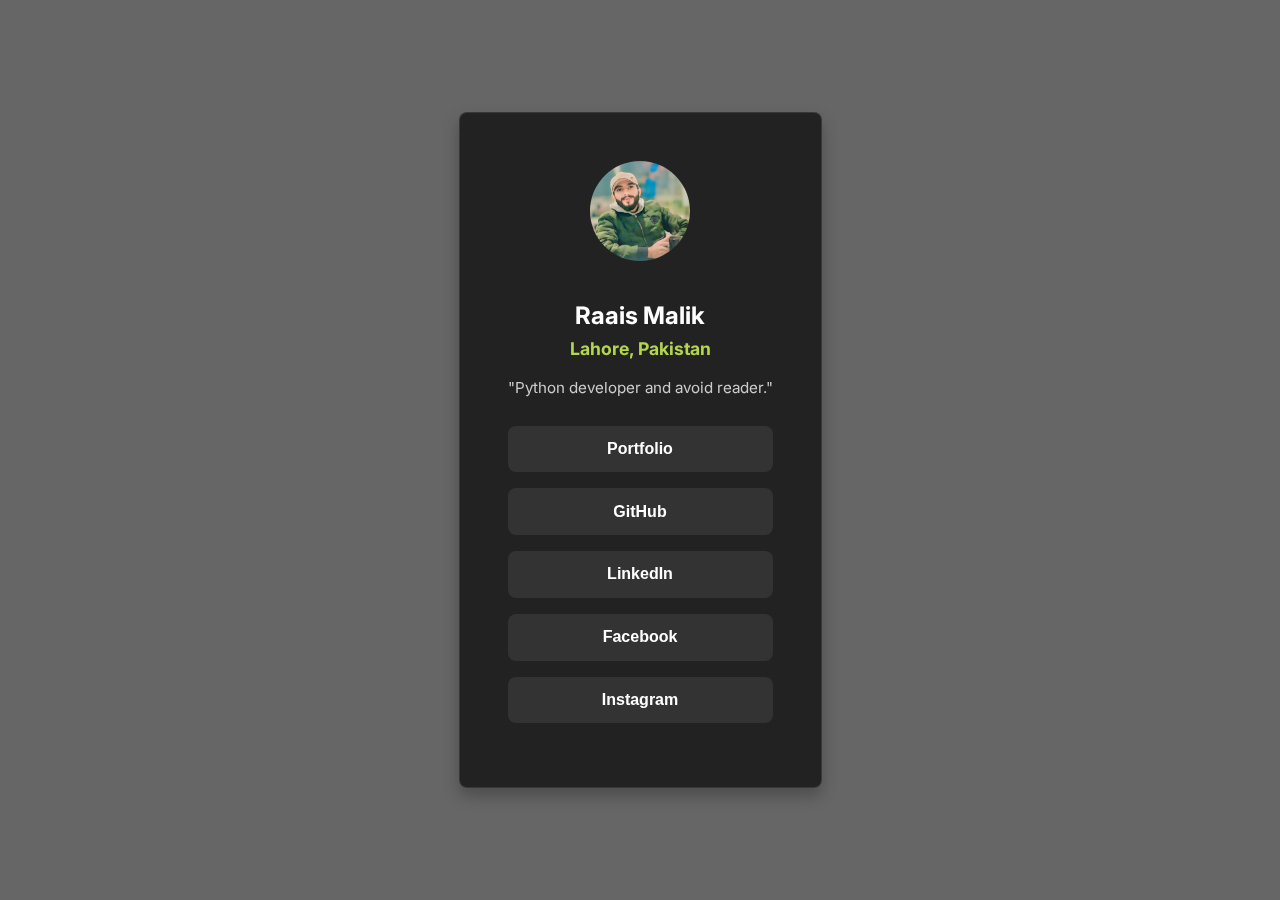
<file: index.html>
<!DOCTYPE html>
<html lang="en">
<head>
  <meta charset="UTF-8" />
  <meta name="viewport" content="width=device-width, initial-scale=1.0" />
  <title>Social-Card</title>
  <link rel="icon" type="image/png" sizes="32x32" href="./assets/images/favicon-32x32.png" />
  <!-- Google Fonts -->
  <link rel="preconnect" href="https://fonts.googleapis.com" />
  <link rel="preconnect" href="https://fonts.gstatic.com" crossorigin />
  <link href="https://fonts.googleapis.com/css2?family=Inter:wght@400;600;700&display=swap" rel="stylesheet" />
  <link rel="stylesheet" href="style.css" />
</head>
<body>
  <main>
    <div class="card">
      <img src="profile.png" alt="Profile Image">
      <h1>Raais Malik</h1>
      <h3>Lahore, Pakistan</h3>
      <p>"Python developer and avoid reader."</p>
      <button><a href="https://my-resu-portfolio.netlify.app/" target="_blank">Portfolio</a></button>
      <button><a href="https://github.com/M-Awais-05" target="_blank">GitHub</a></button>
      <button><a href="linkedin.com/in/awais-malik-r650" target="_blank">LinkedIn</a></button>
      <button><a href="https://www.facebook.com/share/1678b1dV3Y/">Facebook</a></button>
      <button><a href="https://www.instagram.com/spunky_boy5?igsh=bTdpc2thaTJ1c2ll">Instagram</a></button>
    </div>
  </main>
</body>
</html>
</file>
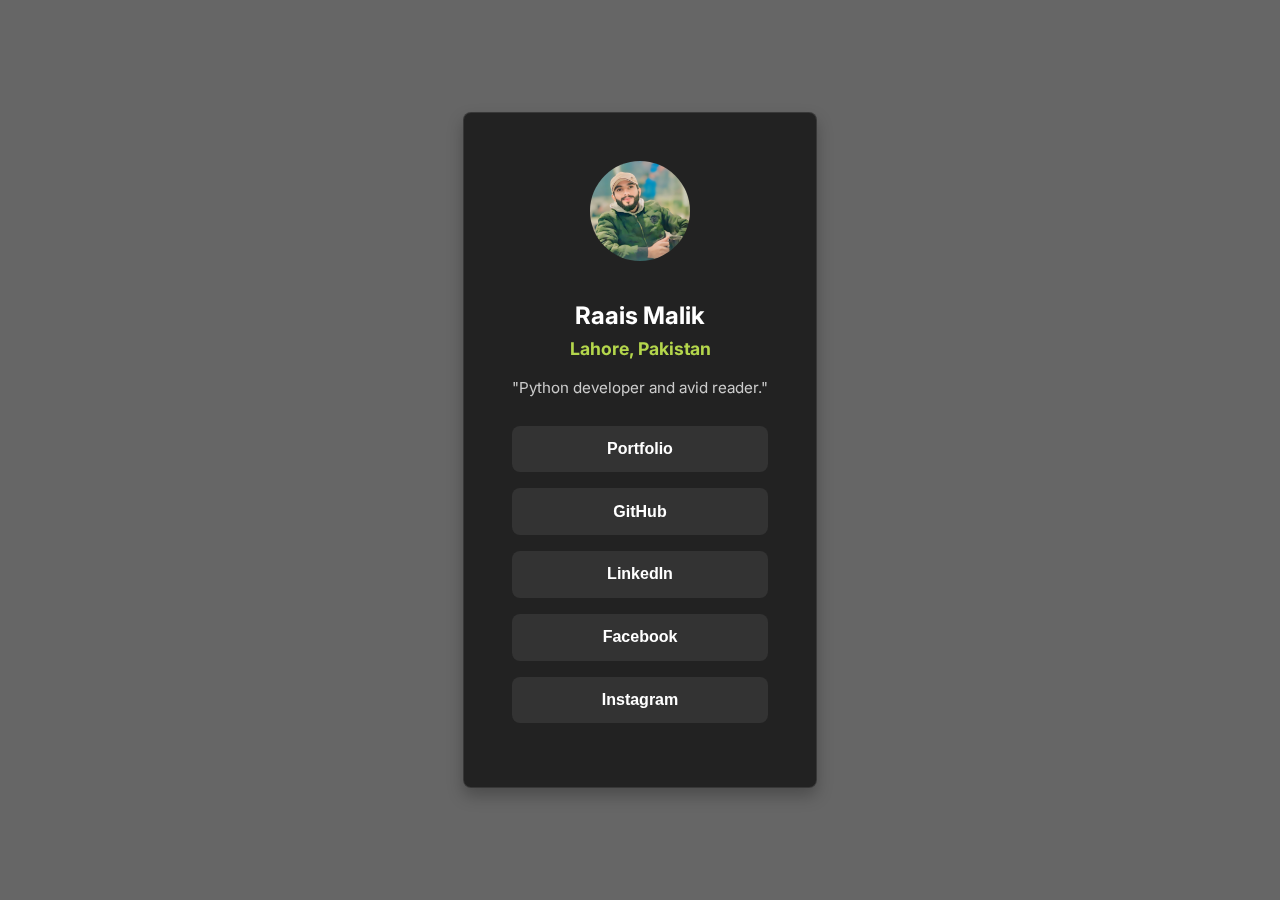
<file: index2.html>
<!DOCTYPE html>
<html lang="en">
<head>
  <meta charset="UTF-8" />
  <meta name="viewport" content="width=device-width, initial-scale=1.0" />
  <title>Python Mentor | Social Links Profile</title>
  <link rel="icon" type="image/png" sizes="32x32" href="./assets/images/favicon-32x32.png" />
  <!-- Google Fonts -->
  <link rel="preconnect" href="https://fonts.googleapis.com" />
  <link rel="preconnect" href="https://fonts.gstatic.com" crossorigin />
  <link href="https://fonts.googleapis.com/css2?family=Inter:wght@400;600;700&display=swap" rel="stylesheet" />
  <link rel="stylesheet" href="style2.css" />
</head>
<body>
  <main>
    <div class="card">
      <img src="profile.png" alt="Profile Image">
      <h1>Raais Malik</h1>
      <h3>Lahore, Pakistan</h3>
      <p>"Python developer and avid reader."</p>
      <button><a href="https://my-resu-portfolio.netlify.app/" target="_blank">Portfolio</a></button>
      <button><a href="https://github.com/M-Awais-05" target="_blank">GitHub</a></button>
      <button><a href="linkedin.com/in/awais-malik-r650" target="_blank">LinkedIn</a></button>
      <button><a href="">Facebook</a></button>
      <button><a href="">Instagram</a></button>
    </div>
  </main>
</body>
</html>
</file>
<file: style.css>
* {
  margin: 0;
  padding: 0;
  box-sizing: border-box;
}

:root {
  --Green: hsl(75, 63%, 57%);
  --White: hsl(0, 0%, 100%);
  --Gray-700: hsl(0, 0%, 20%);
  --Gray-800: hsl(0, 0%, 12%);
  --Gray-900: hsl(0, 4%, 55%);
}

body {
  font-family: "Inter", sans-serif;
  background: 
    linear-gradient(rgba(0, 0, 0, 0.6), rgba(0, 0, 0, 0.6)),
    url('https://images.unsplash.com/photo-1522199710521-72d69614c702?auto=format&fit=crop&w=1350&q=80');
  background-size: cover;
  background-position: center;
  background-repeat: no-repeat;
  display: flex;
  justify-content: center;
  align-items: center;
  min-height: 100vh;
  padding: 1rem;
}

.card {
  background-color: rgba(18, 18, 18, 0.8);
  backdrop-filter: blur(6px);
  border: 1px solid rgba(255, 255, 255, 0.1);
  padding: 3rem;
  width: 100%;
  height: 100%;
  max-width: 500px;
  border-radius: 0.5rem;
  box-shadow: 0 8px 16px rgba(0, 0, 0, 0.25);
  color: var(--White);
  display: flex;
  flex-direction: column;
  justify-content: center;
  align-items: center;
}

.card img {
  border-radius: 50%;
  width: 100px;
  height: 100px;
  object-fit: cover;
  margin-bottom: 1.5rem;
}

.card h1 {
  font-size: 1.5rem;
  margin: 1rem 0 0.5rem;
}

.card h3 {
  color: var(--Green);
  font-size: 1.1rem;
  margin-bottom: 1.2rem;
}

.card p {
  font-size: 0.95rem;
  text-align: center;
  margin-bottom: 1.8rem;
  color: #ccc;
}

.card button {
  background-color: var(--Gray-700);
  border: none;
  padding: 0.9rem 0;
  border-radius: 0.5rem;
  cursor: pointer;
  font-size: 1rem;
  font-weight: 600;
  transition: background-color 0.3s ease, color 0.3s ease;
  width: 100%;
  margin-bottom: 1rem;
}
.card button a{
  text-decoration: none;
  color: var(--White);
  
}
.card button:hover {
  background-color: var(--Green);
  color: var(--Gray-900);
}

@media (max-width: 500px) {
  .card {
    padding: 1.2rem;
  }

  .card button {
    font-size: 0.95rem;
  }
}
</file>
<file: style2.css>
* {
  margin: 0;
  padding: 0;
  box-sizing: border-box;
}

:root {
  --Green: hsl(75, 63%, 57%);
  --White: hsl(0, 0%, 100%);
  --Gray-700: hsl(0, 0%, 20%);
  --Gray-800: hsl(0, 0%, 12%);
  --Gray-900: hsl(0, 4%, 55%);
}

body {
  font-family: "Inter", sans-serif;
  background: 
    linear-gradient(rgba(0, 0, 0, 0.6), rgba(0, 0, 0, 0.6)),
    url('https://images.unsplash.com/photo-1522199710521-72d69614c702?auto=format&fit=crop&w=1350&q=80');
  background-size: cover;
  background-position: center;
  background-repeat: no-repeat;
  display: flex;
  justify-content: center;
  align-items: center;
  min-height: 100vh;
  padding: 1rem;
}

.card {
  background-color: rgba(18, 18, 18, 0.8);
  backdrop-filter: blur(6px);
  border: 1px solid rgba(255, 255, 255, 0.1);
  padding: 3rem;
  width: 100%;
  height: 100%;
  max-width: 500px;
  border-radius: 0.5rem;
  box-shadow: 0 8px 16px rgba(0, 0, 0, 0.25);
  color: var(--White);
  display: flex;
  flex-direction: column;
  justify-content: center;
  align-items: center;
}

.card img {
  border-radius: 50%;
  width: 100px;
  height: 100px;
  object-fit: cover;
  margin-bottom: 1.5rem;
}

.card h1 {
  font-size: 1.5rem;
  margin: 1rem 0 0.5rem;
}

.card h3 {
  color: var(--Green);
  font-size: 1.1rem;
  margin-bottom: 1.2rem;
}

.card p {
  font-size: 0.95rem;
  text-align: center;
  margin-bottom: 1.8rem;
  color: #ccc;
}

.card button {
  background-color: var(--Gray-700);
  border: none;
  padding: 0.9rem 0;
  border-radius: 0.5rem;
  cursor: pointer;
  font-size: 1rem;
  font-weight: 600;
  transition: background-color 0.3s ease, color 0.3s ease;
  width: 100%;
  margin-bottom: 1rem;
}
.card button a{
  text-decoration: none;
  color: var(--White);
  
}
.card button:hover {
  background-color: var(--Green);
  color: var(--Gray-900);
}

@media (max-width: 500px) {
  .card {
    padding: 1.2rem;
  }

  .card button {
    font-size: 0.95rem;
  }
}
</file>
